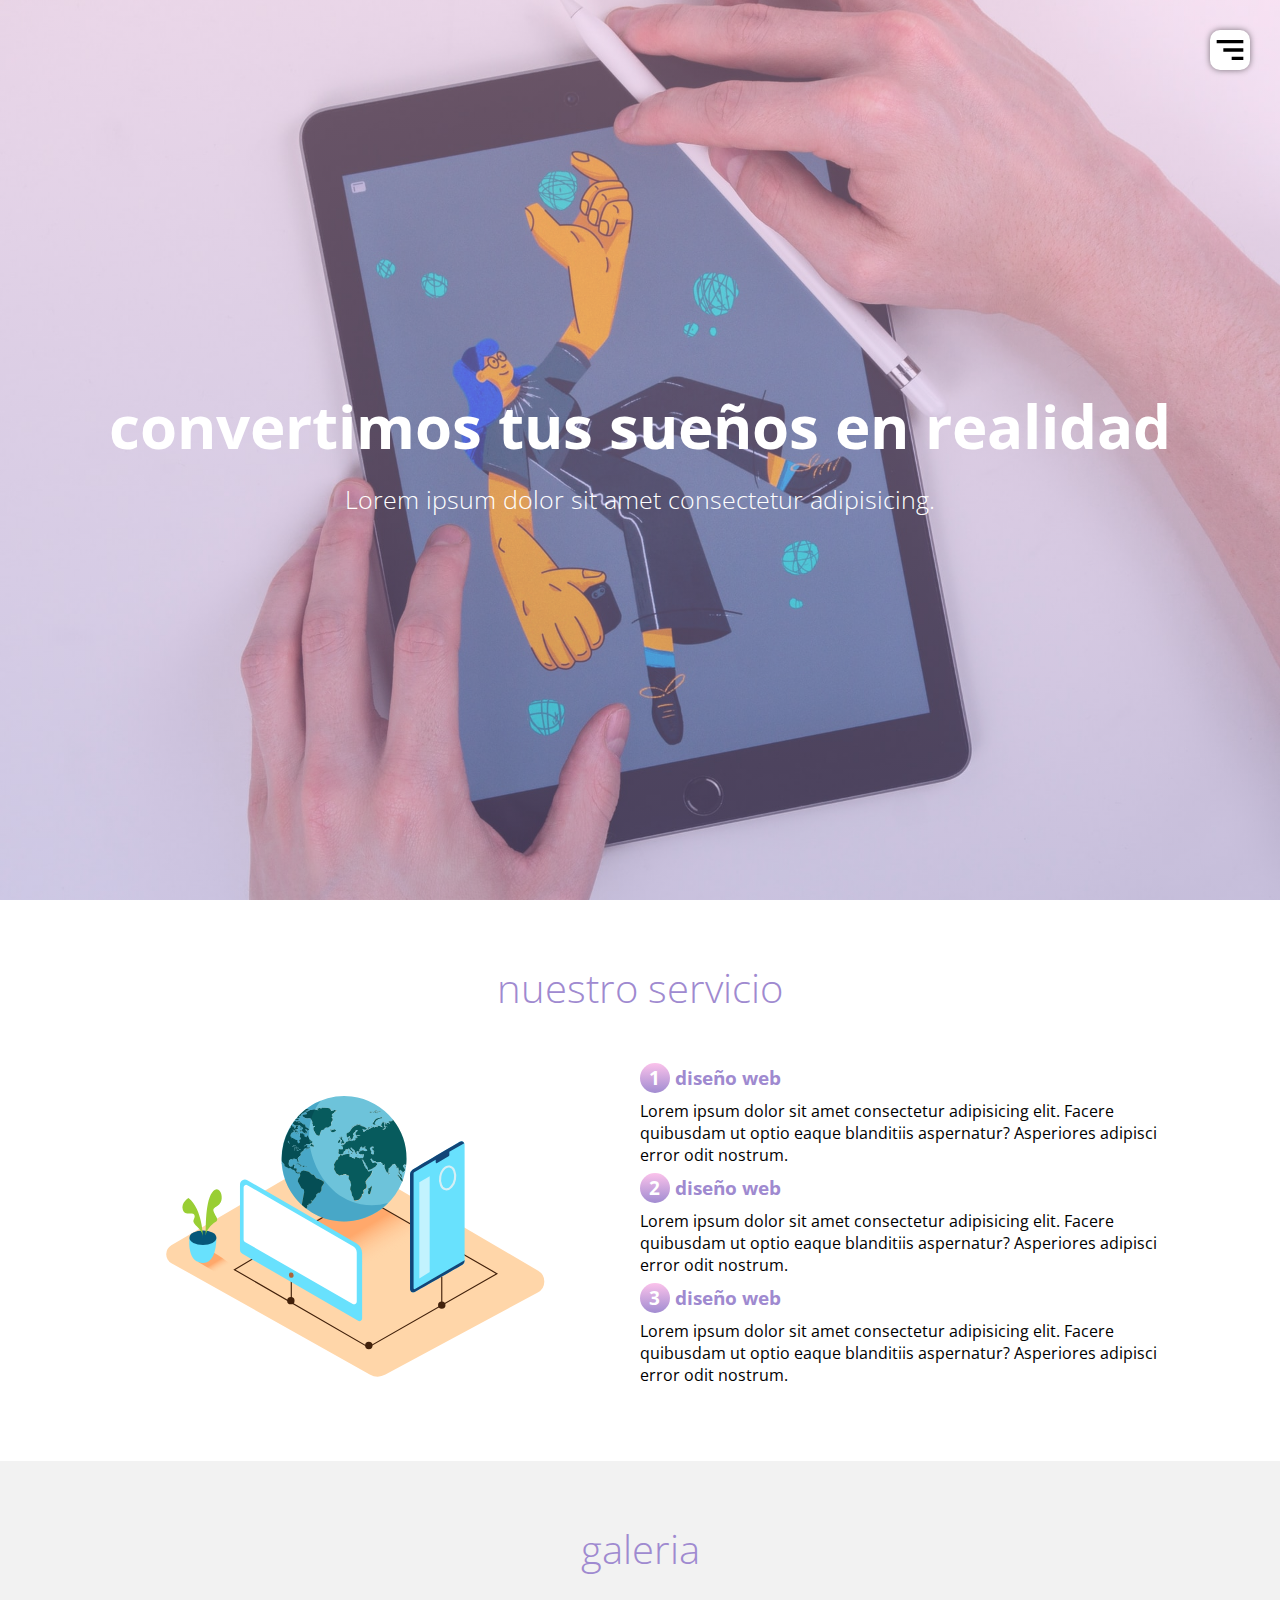
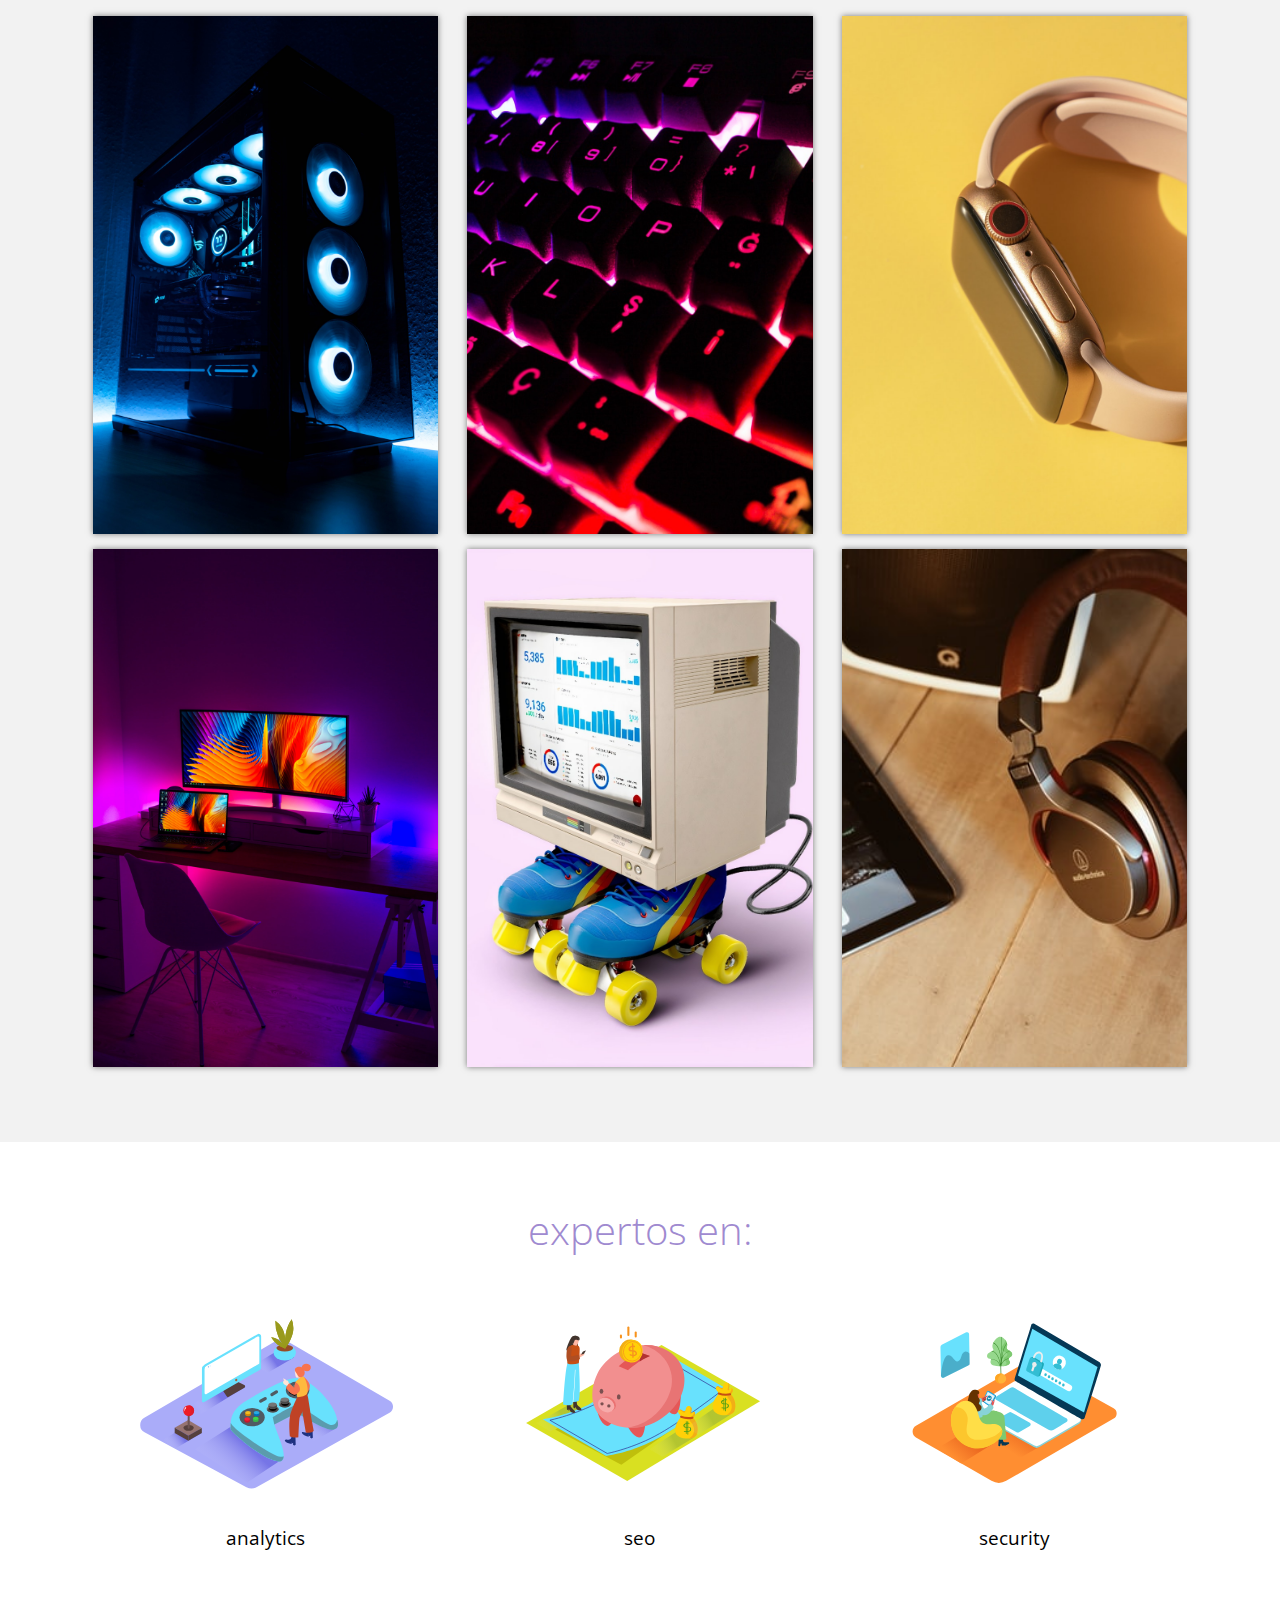
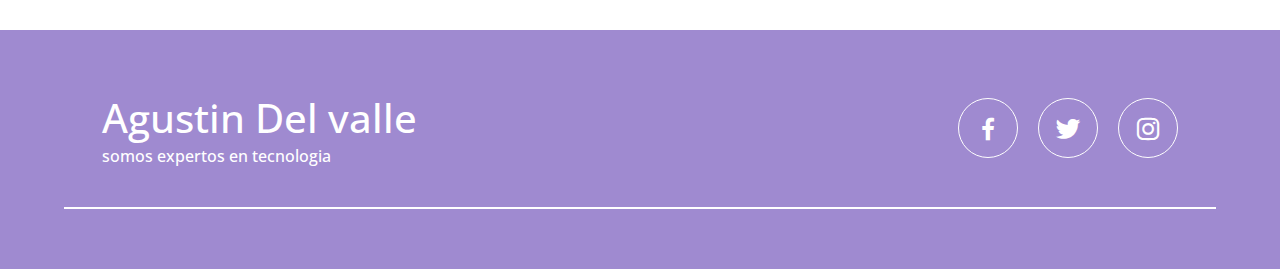
<file: index.html>
<!DOCTYPE html>
<html lang="es">
    <head>
<meta charset="UTF-8">
<title>pagina responsive</title>
<link rel="stylesheet" href="css/estilos.css" >
<link href='https://cdn.jsdelivr.net/npm/boxicons@2.0.5/css/boxicons.min.css' rel='stylesheet'>
<link href="https://fonts.googleapis.com/css2?family=Open+Sans:wght@300;400;700&display=swap" rel="stylesheet">
    </head>

    <body>
        <header class="header" id="inicio" >
            <img src="img/hamburguesa.svg" alt="" class="hamburger" >
            <nav class="menu-navegacion">
               <a href="#inicio">inicio</a>
               <a href="#servicio">servicio</a>
               <a href="#galeria">galeria</a>
               <a href="#expertos">expertos</a>
               <a href="#contacto">contacto</a>
            </nav> 
            <div class="contenedor head">
                  <h1 class="titulo" >convertimos tus sueños en realidad</h1>
                   <p class="copy" >Lorem ipsum dolor sit amet consectetur adipisicing.</p> 
            </div>
        </header>
        <main>
            <section class="services contenedor" id="servicio" >
                <h2 class="subtitulo" >nuestro servicio</h2>
                <div class="contenedor-servicio">
                    <img src="img/pcycelu.svg" >
                    <div class="checklist-servicio" >
                        <div class="service">
                            <h3 class="n-service"><span class="number">1</span>diseño web</h3>
                            <p>Lorem ipsum dolor sit amet consectetur adipisicing elit. Facere
                             quibusdam ut optio eaque blanditiis aspernatur? Asperiores adipisci 
                             error odit nostrum.</p>
                        </div>
                        <div class="service">
                            <h3 class="n-service"><span class="number">2</span>diseño web</h3>
                            <p>Lorem ipsum dolor sit amet consectetur adipisicing elit. Facere
                             quibusdam ut optio eaque blanditiis aspernatur? Asperiores adipisci 
                             error odit nostrum.</p>
                        </div>
                        <div class="service">
                            <h3 class="n-service"><span class="number">3</span>diseño web</h3>
                            <p>Lorem ipsum dolor sit amet consectetur adipisicing elit. Facere
                             quibusdam ut optio eaque blanditiis aspernatur? Asperiores adipisci 
                             error odit nostrum.</p>
                        </div>
                    </div>
                </div>
            </section>
            <section class="gallery" id="galeria" >
                <div class="contenedor" >
                    <h2 class="subtitulo" >galeria</h2>
                    <div class="contenedor-galeria">
                        <img src="img/cpu.jpg" class="img-galeria">
                        <img src="img/teclado.jpg" class="img-galeria">
                        <img src="img/reloj.jpg" class="img-galeria">
                        <img src="img/monitor.jpg" class="img-galeria">
                        <img src="img/monitorconpatines.jpg" class="img-galeria">
                        <img src="img/auris.jpg" class="img-galeria">
                    </div>
                </div>
            </section>
            <section class="imagen-light">
                <img src="img/close.svg" alt="" class="close">
                <img src="img/cpu.jpg" alt="" class="agregar-imagen" > 
            </section> 
            <section class="contenedor" id="expertos" >
                <h2 class="subtitulo" >expertos en:</h2>
                <section class="experts" >
                <div class="cont-expert" >
                    <img src="img/gaming__isometric.svg" alt="" > 
                    <h3 class="n-expert" >analytics</h3>
                </div>
                <div class="cont-expert" >
                    <img src="img/cerdito.svg" alt="" > 
                    <h3 class="n-expert" >seo</h3>
                </div>
                <div class="cont-expert" >
                    <img src="img/autoidentificacion.svg " alt="" > 
                    <h3 class="n-expert" >security</h3>
                </div>
                </section>
            </section>
        </main>
        <footer id="contacto">
            <div class="contenedor footer-content">
                <div class="contact-us"> 
                    <h2 class="brand" >Agustin Del valle</h2>
                    <p> somos expertos en tecnologia</p>
                </div>
                <div class="social-media">
                    <a href="./" class="social-media-icon" >
                        <i class='bx bxl-facebook'></i>
                    </a>
                    <a href="./" class="social-media-icon" >
                        <i class='bx bxl-twitter' ></i>
                    </a>
                    <a href="./" class="social-media-icon" >
                        <i class='bx bxl-instagram' ></i>
                    </a>
                </div>
            </div>
            <div class="line"></div>
        </footer>

        <script src="js/menu.js" ></script>
        <script src="js/lightbox.js"></script>
    </body>
</html>
</file>
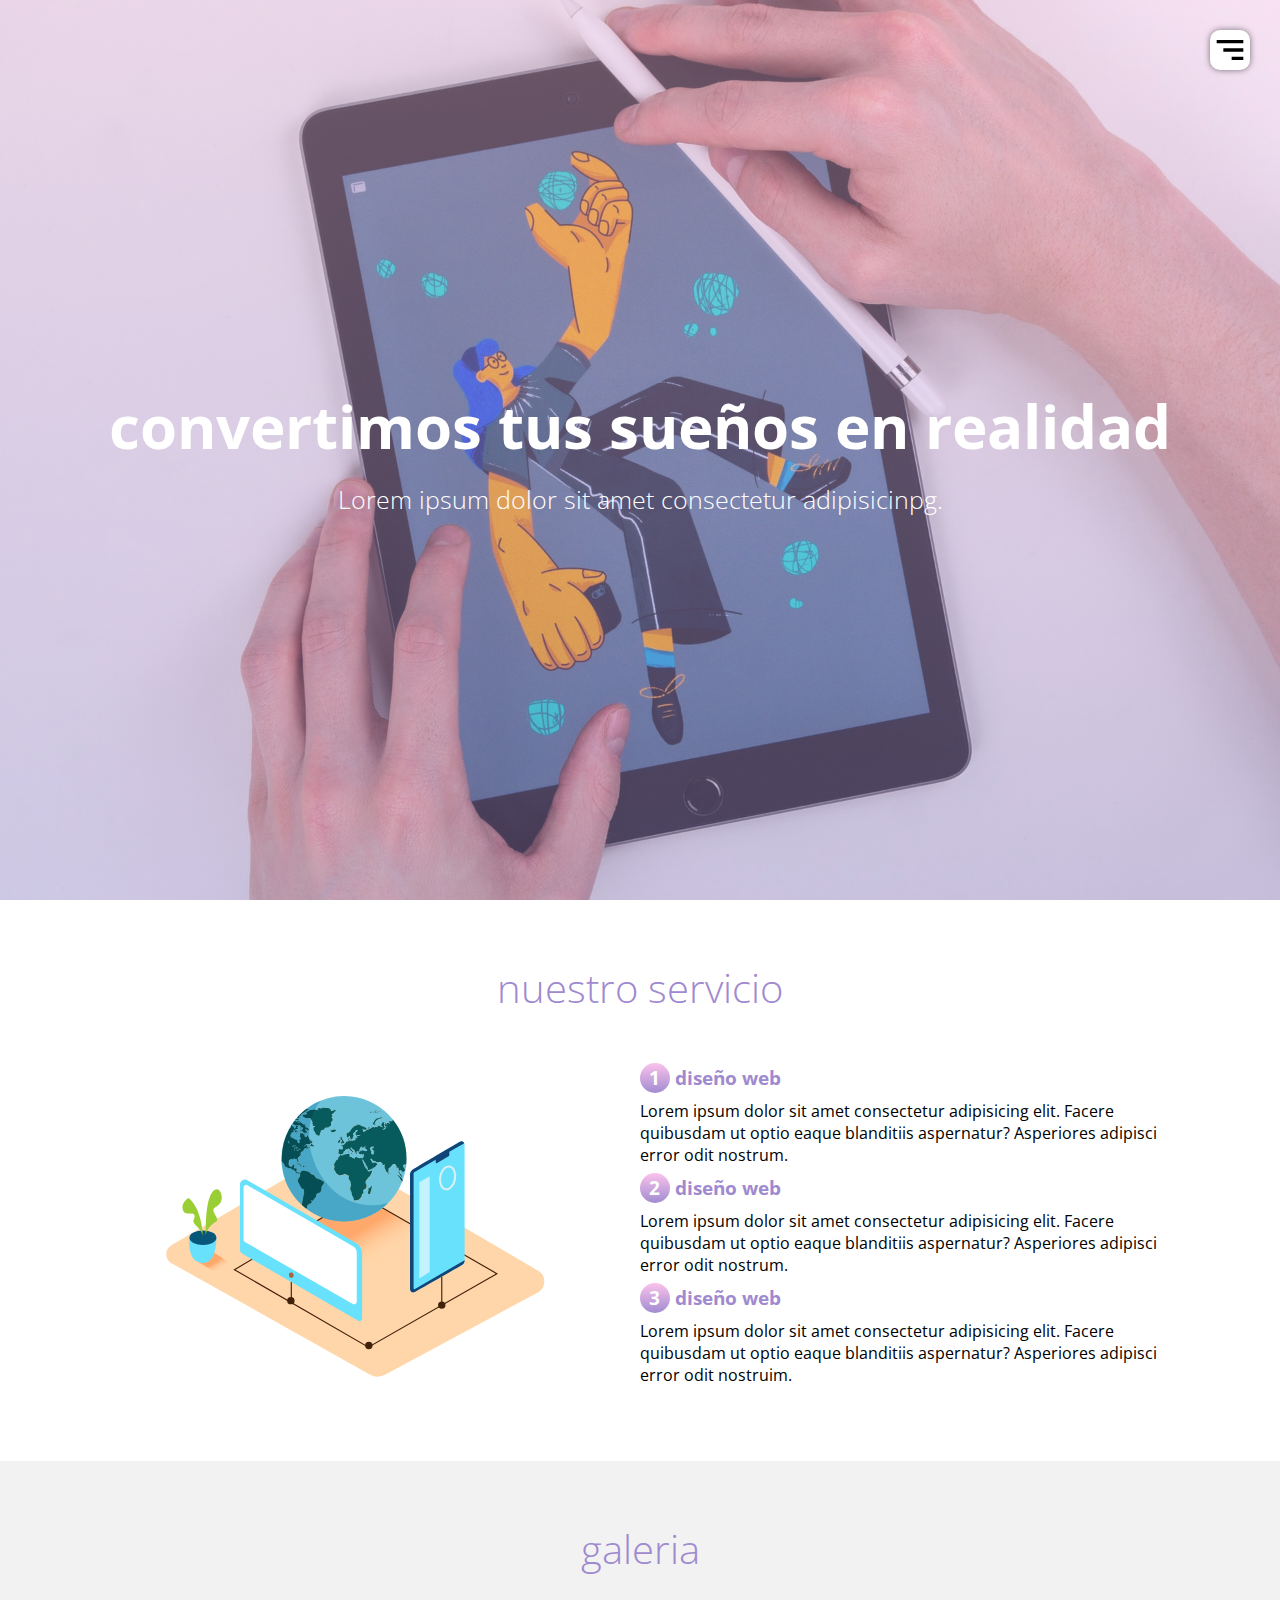
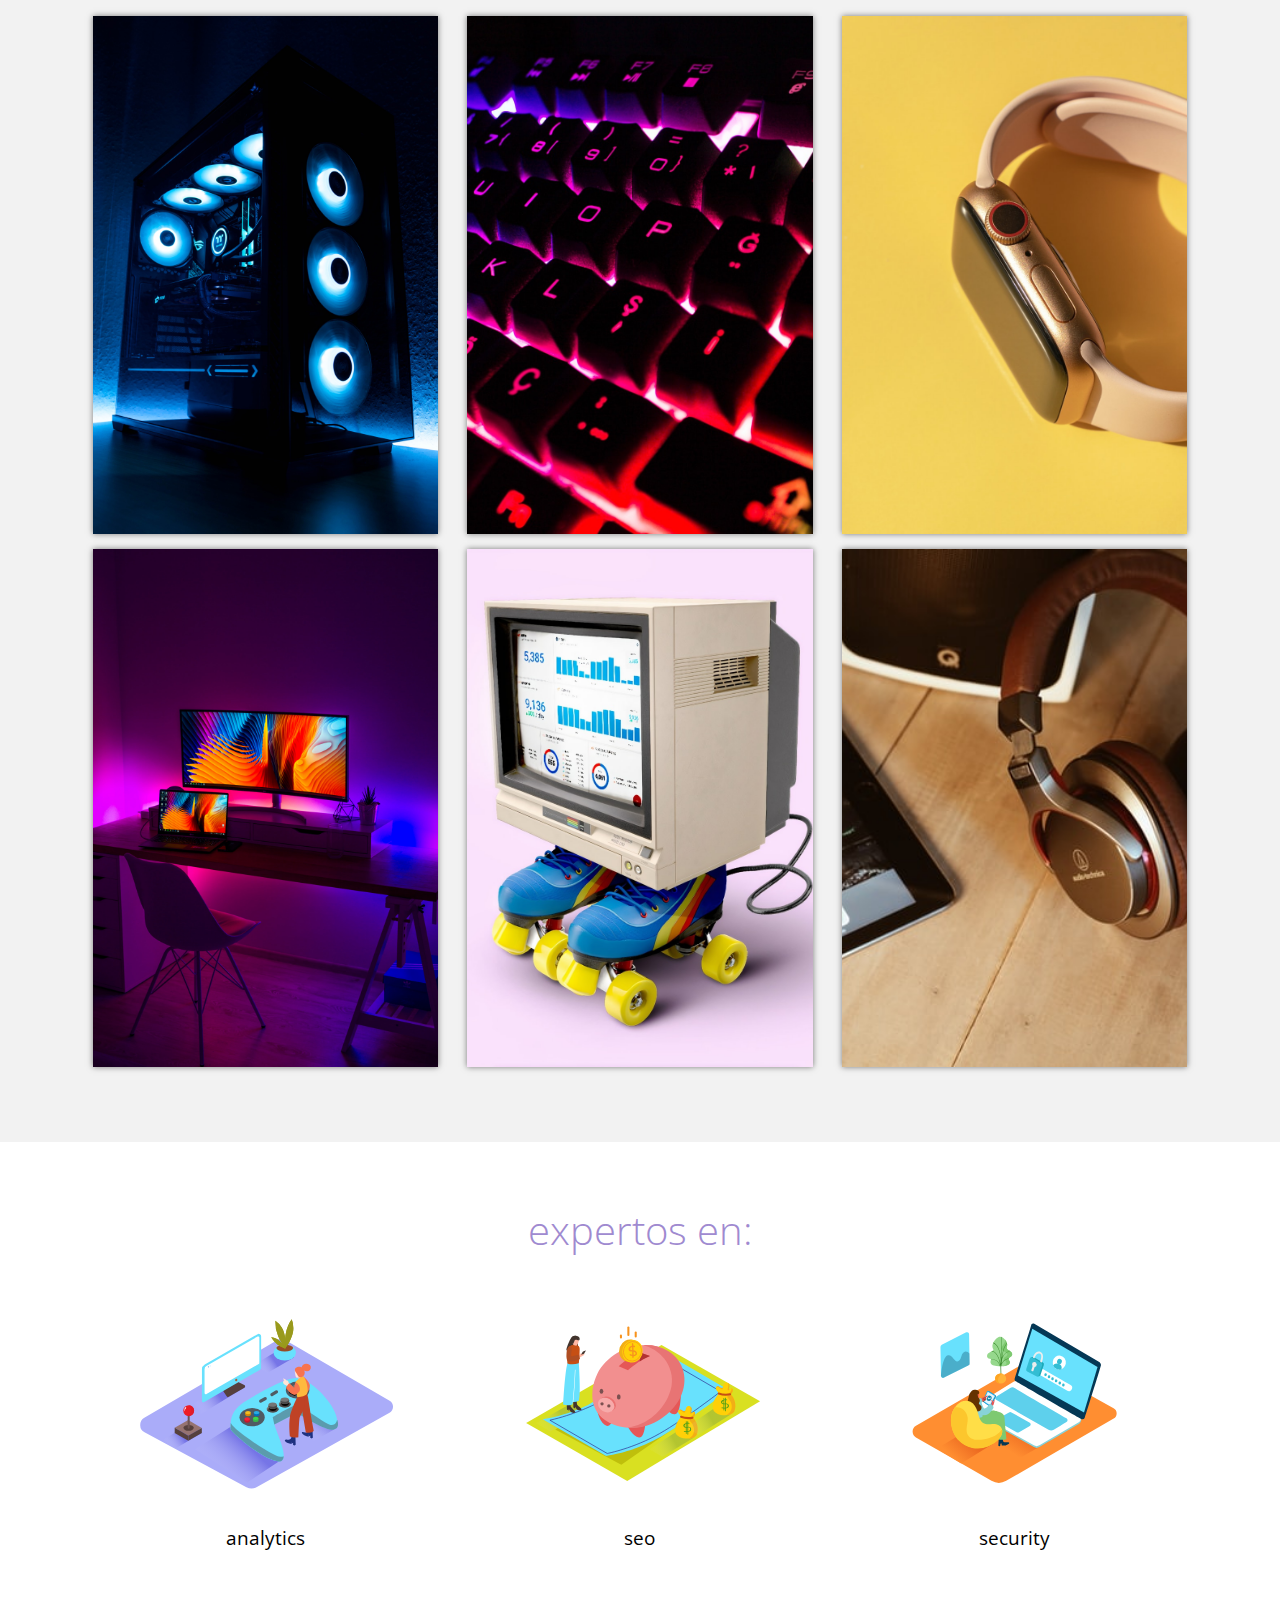
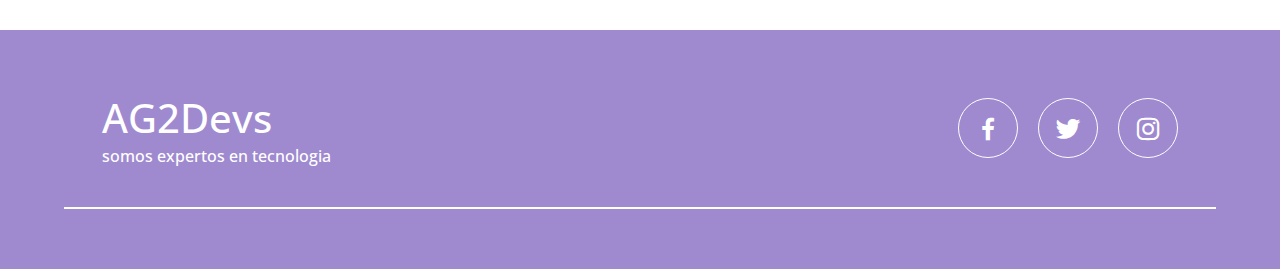
<file: docs/index.html>
<!DOCTYPE html>
<html lang="es">
    <head>
<meta charset="UTF-8">
<title>pagina responsive</title>
<link rel="stylesheet" href="css/estilos.css" >
<link href='https://cdn.jsdelivr.net/npm/boxicons@2.0.5/css/boxicons.min.css' rel='stylesheet'>
<link href="https://fonts.googleapis.com/css2?family=Open+Sans:wght@300;400;700&display=swap" rel="stylesheet">
    </head>

    <body>
        <header class="header" id="inicio" >
            <img src="img/hamburguesa.svg" alt="" class="hamburger" >
            <nav class="menu-navegacion">
               <a href="#inicio">inicio</a>
               <a href="#servicio">servicio</a>
               <a href="#galeria">galeria</a>
               <a href="#expertos">expertos</a>
               <a href="#contacto">contacto</a>
            </nav> 
            <div class="contenedor head">
                  <h1 class="titulo" >convertimos tus sueños en realidad</h1>
                   <p class="copy" >Lorem ipsum dolor sit amet consectetur adipisicinpg.</p> 
            </div>
        </header>
        <main>
            <section class="services contenedor" id="servicio" >
                <h2 class="subtitulo" >nuestro servicio</h2>
                <div class="contenedor-servicio">
                    <img src="img/pcycelu.svg" >
                    <div class="checklist-servicio" >
                        <div class="service">
                            <h3 class="n-service"><span class="number">1</span>diseño web</h3>
                            <p>Lorem ipsum dolor sit amet consectetur adipisicing elit. Facere
                             quibusdam ut optio eaque blanditiis aspernatur? Asperiores adipisci 
                             error odit nostrum.</p>
                        </div>
                        <div class="service">
                            <h3 class="n-service"><span class="number">2</span>diseño web</h3>
                            <p>Lorem ipsum dolor sit amet consectetur adipisicing elit. Facere
                             quibusdam ut optio eaque blanditiis aspernatur? Asperiores adipisci 
                             error odit nostrum.</p>
                        </div>
                        <div class="service">
                            <h3 class="n-service"><span class="number">3</span>diseño web</h3>
                            <p>Lorem ipsum dolor sit amet consectetur adipisicing elit. Facere
                             quibusdam ut optio eaque blanditiis aspernatur? Asperiores adipisci 
                             error odit nostruim.</p>
                        </div>
                    </div>
                </div>
            </section>
            <section class="gallery" id="galeria" >
                <div class="contenedor" >
                    <h2 class="subtitulo" >galeria</h2>
                    <div class="contenedor-galeria">
                        <img src="img/cpu.jpg" class="img-galeria">
                        <img src="img/teclado.jpg" class="img-galeria">
                        <img src="img/reloj.jpg" class="img-galeria">
                        <img src="img/monitor.jpg" class="img-galeria">
                        <img src="img/monitorconpatines.jpg" class="img-galeria">
                        <img src="img/auris.jpg" class="img-galeria">
                    </div>
                </div>
            </section>
            <section class="imagen-light">
                <img src="img/close.svg" alt="" class="close">
                <img src="img/cpu.jpg" alt="" class="agregar-imagen" > 
            </section> 
            <section class="contenedor" id="expertos" >
                <h2 class="subtitulo" >expertos en:</h2>
                <section class="experts" >
                <div class="cont-expert" >
                    <img src="img/gaming__isometric.svg" alt="" > 
                    <h3 class="n-expert" >analytics</h3>
                </div>
                <div class="cont-expert" >
                    <img src="img/cerdito.svg" alt="" > 
                    <h3 class="n-expert" >seo</h3>
                </div>
                <div class="cont-expert" >
                    <img src="img/autoidentificacion.svg " alt="" > 
                    <h3 class="n-expert" >security</h3>
                </div>
                </section>
            </section>
        </main>
        <footer id="contacto">
            <div class="contenedor footer-content">
                <div class="contact-us"> 
                    <h2 class="brand" >AG2Devs</h2>
                    <p> somos expertos en tecnologia</p>
                </div>
                <div class="social-media">
                    <a href="./" class="social-media-icon" >
                        <i class='bx bxl-facebook'></i>
                    </a>
                    <a href="./" class="social-media-icon" >
                        <i class='bx bxl-twitter' ></i>
                    </a>
                    <a href="./" class="social-media-icon" >
                        <i class='bx bxl-instagram' ></i>
                    </a>
                </div>
            </div>
            <div class="line"></div>
        </footer>

        <script src="js/menu.js" ></script>
        <script src="js/lightbox.js"></script>
    </body>
</html>
</file>
<file: css/estilos.css>
*{
    margin: 0;
    padding: 0;
    box-sizing: border-box;
}
:root{
    scroll-behavior: smooth;
}
body{
    font-family: 'Open Sans', sans-serif;
}
.contenedor{
    width: 90%;
    max-width: 1200px;
    overflow: hidden;
    margin:auto;
    padding:60px 0;
}
header{
    height: 100vh;
    background-image: linear-gradient(to top, rgba(161, 140, 209, 0.397) 0%, rgba(251, 194, 235, 0.397) 100%), url(../img/tablet.jpg);
    background-repeat: no-repeat;
    background-size:cover;
    background-attachment: fixed;
    background-position: center;
}
.head{
    text-align: center;
    padding: 0;
    height: 100%;
    display: flex;
    justify-content: center;
    align-items: center;
    flex-direction: column;
    color: #fff;
}
.hamburger{
    position: fixed;
    top:30px;
    right: 30px;
    background: #fff;
    width: 40px;
    height:40px;
    cursor: pointer;
    border-radius: 10px;
    box-shadow:0 0 6px rgba(0, 0, 0, .5) ;
}
.menu-navegacion{
    position: fixed;
    top: 0px;
    right: 0px;
    width: 30vw;
    height: 100%;
    background-image: linear-gradient(135deg, #667eea 0%, #764ba2 100%);
    display: flex;
    flex-direction: column;
    justify-content: space-evenly;
    align-items:center;
    transition:transform .3s ease-in-out;
    transform: translate(110%);
    box-shadow: 0 0 6px rgba(0, 0, 0, .5);

}
.spread{
    transform: translate(0);
}
.menu-navegacion a{
    color: #fff;
    text-decoration: none;
}
.titulo{
    font-size: 60px;
    margin-bottom: 15px;
}
.copy{
    font-weight: 300;
    font-size: 25px;
}

/* nuestro servicio*/

.subtitulo{
    text-align: center;
    font-weight: 300;
    color: #9f8ad0;
    margin-bottom: 40px;
    font-size: 40px;
}
.contenedor-servicio{
    display: flex;
    justify-content: space-evenly;
    align-items: center;
    flex-wrap:wrap;
}
.contenedor-servicio img{
    width: 40%;
}
.checklist-servicio{
    width: 45%;
}
.service{
    margin-bottom: 7px;
}
.n-service{
    margin-bottom: 7px;
    color: #9f8ad0;
}

.number{
    display: inline-block;
    background-image: linear-gradient(to top, #a18cd1 0%, #fbc2eb 100%);
    width: 30px;
    height: 30px;
    color: #fff;
    text-align: center;
    border-radius: 50%;
    font-weight: 700;
    line-height: 30px;
    margin-right: 5px;
}

.gallery{
    background: #f2f2f2;
}

.contenedor-galeria{
    display: flex;
    justify-content: space-evenly;
    flex-wrap: wrap;
}

.img-galeria{
    object-fit: cover;
    width: 30%;
    display: block;
    margin-bottom: 15px;
    box-shadow: 0 0 6px rgba(0, 0, 0, .5);
    cursor: pointer;
}

.imagen-light{
    position: fixed;
    background: rgba(0,0,0, 0.5);
    width: 100%;
    height: 100%;
    top: 0px;
    left: 0px;
    display: flex;
    justify-content: center;
    align-items: center;
    transform: translate(100%);
    transition: trasform .2s ease-in-out;

}

.show{
    transform: translate(0);
}

.agregar-imagen{
    object-fit: cover;
    width: 60%;
    border-radius: 10px;
    transform: scale(0);
    transition: transform .3s .2s;
}

.showimage{
    transform:scale(1) ;
}

.close{
    position: absolute;
    top: 15px;
    right: 15px;
    width: 40px;
    cursor: pointer;
}

.experts{
    display: flex;
    justify-content: space-evenly;
    align-items: center;
    flex-wrap: wrap;
}

.cont-expert{
   width: 30%;
   text-align: center; 
   margin-bottom: 20px;
}

.cont-expert img{
    width: 80%;
    display: block;
    margin:0 auto;
}

.n-expert{
    display: inline-block;
    margin-top: 20px;
    width: 100%;
    font-weight: 400;
}

/* footer */

footer{
    background: #9f8ad0;
    padding-bottom: 0.1px;
}

.footer-content{
    display: flex;
    justify-content: space-evenly;
    align-items: center;
    flex-wrap: wrap;
    padding-top: 60px; 
    padding-bottom: 40px;
}

.contact-us{
    width: 40%;
    color: #fff;
}

.brand{
    font-weight: 500;
    font-size: 40px;
}

.brand+p{
    font-weight: 500;
}

.social-media{
    width: 50%;
    display: flex;
    justify-content: flex-end;
}

.social-media-icon{
    display: inline-block;
    margin-left: 20px;
    width: 60px;
    height: 60px;
    border:1px solid #fff;
    border-radius: 50%;
    text-align: center;
    color: #fff;
}

.social-media-icon:hover{
    background: #fff;
    color:#764ba2;
}

.social-media-icon i{
    font-size: 30px;
    line-height: 60px;
}

.line{
    width: 90%;
    max-width: 1200px;
    margin:0 auto;
    height: 2px;
    background: #fff;
    margin-bottom: 60px;
}

@media screen and (max-width:800px){
    .menu-navegacion{
        width: 50vw;
    }

    .titulo{
        font-size: 40px;
    }

    .contenedor-servicio img{
        width: 80%;
        margin-bottom: 40px;
    }

    .checklist-servicio{
        width: 80%;

    }

    .service{
        margin-bottom: 30px;
    }

    .agregar-imagen{
        width:80%;
    }

    .img-galeria{
        width: 45%;
    }

    .cont-expert{
        width: 80%;
    }

    .footer-content{
        justify-content: center;
    }

    .social-media{
        width: 80%;
        justify-content: space-evenly;
    }

    .social-media-icon{
        margin-left: 0;
    }

    .social-media i{
        margin-left: 0;
    }

    .contact-us{
        text-align: center;
        width: 80%;
        margin-bottom: 40px;
    }
}

@media screen and (max-width:500px){
    .menu-navegacion{
        width: 65vw;
    }
    .hamburger{
        top: 20px;
        right: 20px;
    }

    .titulo{
        font-size: 30px;
    }

    .subtitulo{
        font-size: 30px;
    }

    .agregar-imagen{
        width: 95%;
    }

    .img-galeria{
        width: 95%;
    }

    .social-media{
        width: 100%;
    }

    .contact-us{
        width: 90%;
    }
}
</file>
<file: docs/css/estilos.css>
*{
    margin: 0;
    padding: 0;
    box-sizing: border-box;
}
:root{
    scroll-behavior: smooth;
}
body{
    font-family: 'Open Sans', sans-serif;
}
.contenedor{
    width: 90%;
    max-width: 1200px;
    overflow: hidden;
    margin:auto;
    padding:60px 0;
}
header{
    height: 100vh;
    background-image: linear-gradient(to top, rgba(161, 140, 209, 0.397) 0%, rgba(251, 194, 235, 0.397) 100%), url(../img/tablet.jpg);
    background-repeat: no-repeat;
    background-size:cover;
    background-attachment: fixed;
    background-position: center;
}
.head{
    text-align: center;
    padding: 0;
    height: 100%;
    display: flex;
    justify-content: center;
    align-items: center;
    flex-direction: column;
    color: #fff;
}
.hamburger{
    position: fixed;
    top:30px;
    right: 30px;
    background: #fff;
    width: 40px;
    height:40px;
    cursor: pointer;
    border-radius: 10px;
    box-shadow:0 0 6px rgba(0, 0, 0, .5) ;
}
.menu-navegacion{
    position: fixed;
    top: 0px;
    right: 0px;
    width: 30vw;
    height: 100%;
    background-image: linear-gradient(135deg, #667eea 0%, #764ba2 100%);
    display: flex;
    flex-direction: column;
    justify-content: space-evenly;
    align-items:center;
    transition:transform .3s ease-in-out;
    transform: translate(110%);
    box-shadow: 0 0 6px rgba(0, 0, 0, .5);

}
.spread{
    transform: translate(0);
}
.menu-navegacion a{
    color: #fff;
    text-decoration: none;
}
.titulo{
    font-size: 60px;
    margin-bottom: 15px;
}
.copy{
    font-weight: 300;
    font-size: 25px;
}

/* nuestro servicio*/

.subtitulo{
    text-align: center;
    font-weight: 300;
    color: #9f8ad0;
    margin-bottom: 40px;
    font-size: 40px;
}
.contenedor-servicio{
    display: flex;
    justify-content: space-evenly;
    align-items: center;
    flex-wrap:wrap;
}
.contenedor-servicio img{
    width: 40%;
}
.checklist-servicio{
    width: 45%;
}
.service{
    margin-bottom: 7px;
}
.n-service{
    margin-bottom: 7px;
    color: #9f8ad0;
}

.number{
    display: inline-block;
    background-image: linear-gradient(to top, #a18cd1 0%, #fbc2eb 100%);
    width: 30px;
    height: 30px;
    color: #fff;
    text-align: center;
    border-radius: 50%;
    font-weight: 700;
    line-height: 30px;
    margin-right: 5px;
}

.gallery{
    background: #f2f2f2;
}

.contenedor-galeria{
    display: flex;
    justify-content: space-evenly;
    flex-wrap: wrap;
}

.img-galeria{
    object-fit: cover;
    width: 30%;
    display: block;
    margin-bottom: 15px;
    box-shadow: 0 0 6px rgba(0, 0, 0, .5);
    cursor: pointer;
}

.imagen-light{
    position: fixed;
    background: rgba(0,0,0, 0.5);
    width: 100%;
    height: 100%;
    top: 0px;
    left: 0px;
    display: flex;
    justify-content: center;
    align-items: center;
    transform: translate(100%);
    transition: trasform .2s ease-in-out;

}

.show{
    transform: translate(0);
}

.agregar-imagen{
    object-fit: cover;
    width: 60%;
    border-radius: 10px;
    transform: scale(0);
    transition: transform .3s .2s;
}

.showimage{
    transform:scale(1) ;
}

.close{
    position: absolute;
    top: 15px;
    right: 15px;
    width: 40px;
    cursor: pointer;
}

.experts{
    display: flex;
    justify-content: space-evenly;
    align-items: center;
    flex-wrap: wrap;
}

.cont-expert{
   width: 30%;
   text-align: center; 
   margin-bottom: 20px;
}

.cont-expert img{
    width: 80%;
    display: block;
    margin:0 auto;
}

.n-expert{
    display: inline-block;
    margin-top: 20px;
    width: 100%;
    font-weight: 400;
}

/* footer */

footer{
    background: #9f8ad0;
    padding-bottom: 0.1px;
}

.footer-content{
    display: flex;
    justify-content: space-evenly;
    align-items: center;
    flex-wrap: wrap;
    padding-top: 60px; 
    padding-bottom: 40px;
}

.contact-us{
    width: 40%;
    color: #fff;
}

.brand{
    font-weight: 500;
    font-size: 40px;
}

.brand+p{
    font-weight: 500;
}

.social-media{
    width: 50%;
    display: flex;
    justify-content: flex-end;
}

.social-media-icon{
    display: inline-block;
    margin-left: 20px;
    width: 60px;
    height: 60px;
    border:1px solid #fff;
    border-radius: 50%;
    text-align: center;
    color: #fff;
}

.social-media-icon:hover{
    background: #fff;
    color:#764ba2;
}

.social-media-icon i{
    font-size: 30px;
    line-height: 60px;
}

.line{
    width: 90%;
    max-width: 1200px;
    margin:0 auto;
    height: 2px;
    background: #fff;
    margin-bottom: 60px;
}

@media screen and (max-width:800px){
    .menu-navegacion{
        width: 50vw;
    }

    .titulo{
        font-size: 40px;
    }

    .contenedor-servicio img{
        width: 80%;
        margin-bottom: 40px;
    }

    .checklist-servicio{
        width: 80%;

    }

    .service{
        margin-bottom: 30px;
    }

    .agregar-imagen{
        width:80%;
    }

    .img-galeria{
        width: 45%;
    }

    .cont-expert{
        width: 80%;
    }

    .footer-content{
        justify-content: center;
    }

    .social-media{
        width: 80%;
        justify-content: space-evenly;
    }

    .social-media-icon{
        margin-left: 0;
    }

    .social-media i{
        margin-left: 0;
    }

    .contact-us{
        text-align: center;
        width: 80%;
        margin-bottom: 40px;
    }
}

@media screen and (max-width:500px){
    .menu-navegacion{
        width: 65vw;
    }
    .hamburger{
        top: 20px;
        right: 20px;
    }

    .titulo{
        font-size: 30px;
    }

    .subtitulo{
        font-size: 30px;
    }

    .agregar-imagen{
        width: 95%;
    }

    .img-galeria{
        width: 95%;
    }

    .social-media{
        width: 100%;
    }

    .contact-us{
        width: 90%;
    }
}
</file>
